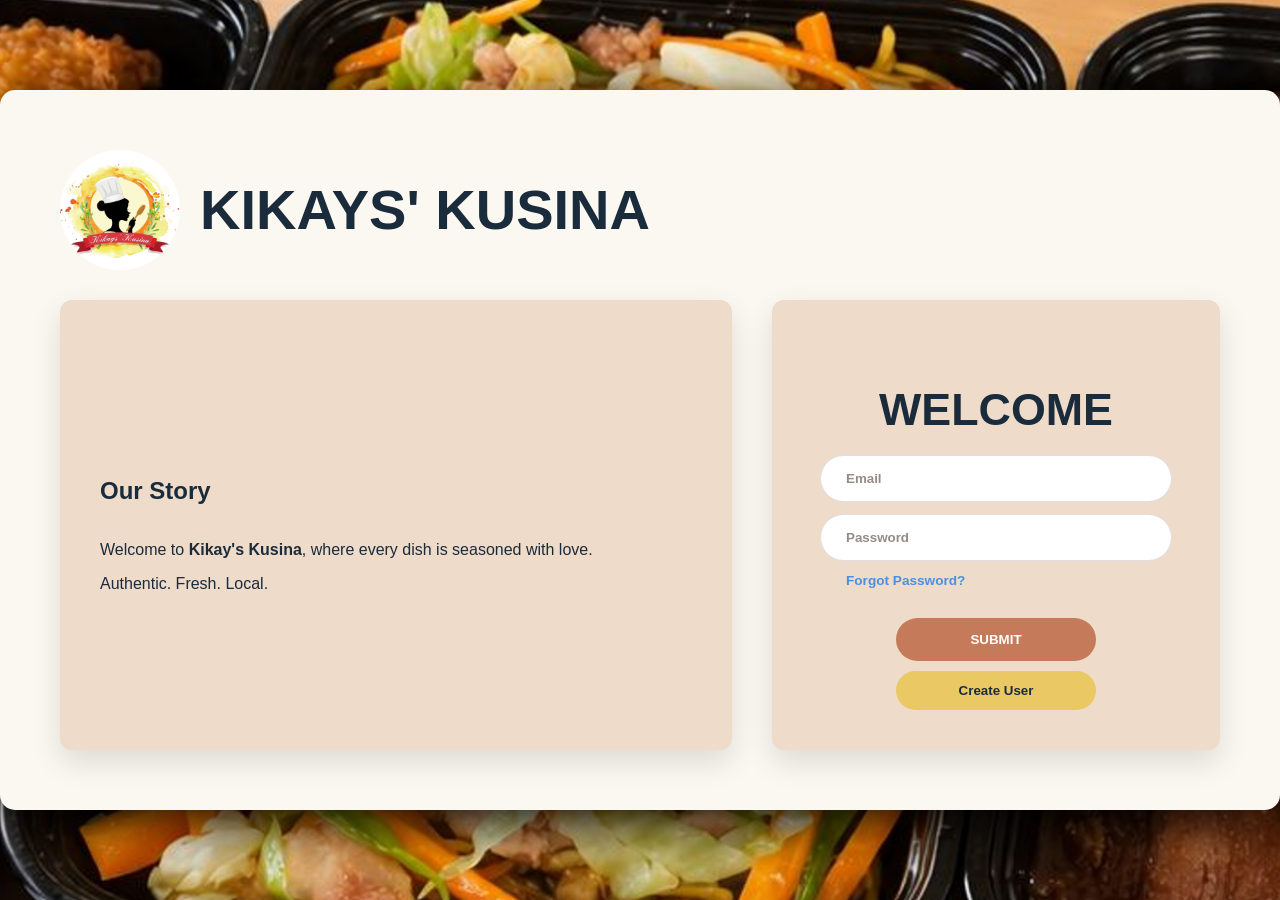
<file: index.html>
<!DOCTYPE html>
<html lang="en">
<head>
    <!-- FIX: Auth guard only checks that userRole exists (not admin-specific).
         Admin visiting home.html will be redirected — only 'user' role stays. -->
    <script>
        (function () {
            var role = sessionStorage.getItem('userRole');
            if (!role) {
                window.location.replace("login.html");
            } else if (role === 'admin') {
                window.location.replace("admin.html");
            }
        }());
    </script>
    <meta charset="UTF-8">
    <meta name="viewport" content="width=device-width, initial-scale=1.0">
    <title>Behind The Dishes | Kikay's Kusina</title>
    <link rel="stylesheet" href="style.css">
    <link rel="stylesheet" href="https://cdnjs.cloudflare.com/ajax/libs/font-awesome/6.0.0/css/all.min.css">
</head>

<body class="home-page">
    <header class="header-container">
        <nav class="nav-bar">
            <ul class="nav-links">
                <li><a href="#">Home</a></li>
                <li><a href="menu.html">Menu</a></li>
                <li><a href="#about-section">About Us</a></li>
            </ul>
        </nav>
        <!-- FIX: calls logoutUser() defined in script.js which properly destroys PHP session -->
        <a href="#" onclick="logoutUser(); return false;" class="logout-btn">
            <i class="fa-solid fa-right-from-bracket"></i> Logout
        </a>
    </header>

    <main class="hero">
        <div class="hero-text">
            <p class="subtitle">Welcome to Our Delicious Corner</p>
            <h1 class="title">BEHIND THE DISHES</h1>
        </div>
    </main>

    <section class="about-us-section" id="about">
        <h2 class="about-title">ABOUT US</h2>
        <div class="about-grid">
            <div class="about-image">
                <img src="Pics/porke.png" alt="Crispy Roasted Pork">
            </div>
            <div class="about-card">
                <p class="card-subtitle">Premium Catering &amp; Short Order Delights</p>
                <h3 class="card-brand">SAVOR <br> &amp; <br> SOUL</h3>
                <p class="card-description">
                    Bringing gourmet flavors to your most meaningful moments.<br><br>
                    From corporate meetings to intimate celebrations, we craft affordable,
                    chef-inspired dishes tailored for every occasion.
                </p>
                <a href="menu.html" class="menu-btn">MENU</a>
            </div>
            <div class="about-image">
                <img src="Pics/porku.png" alt="Sliced Lechon with Dips">
            </div>
        </div>
    </section>

    <!-- Contact Section -->
    <section class="contact-section">
        <div class="contact-header">
            <h1>Contact Us</h1>
            <p>With over 12 years of service, Kikay's Kusina is Lapu-Lapu City's go-to for "Lami Na, Barato Pa"</p>
        </div>
        <div class="container">
            <div class="contact-wrapper">
                <div class="contact-info">
                    <div class="info-grid">
                        <div class="info-card">
                            <i class="fas fa-phone"></i>
                            <h3>Phone</h3>
                            <p>+63 912 345 6789</p>
                        </div>
                        <div class="info-card">
                            <i class="fab fa-whatsapp"></i>
                            <h3>Whatsapp</h3>
                            <p>082-123-234-345</p>
                        </div>
                        <div class="info-card">
                            <i class="fas fa-envelope"></i>
                            <h3>Email</h3>
                            <p>hello@kikayskusina.com</p>
                        </div>
                        <div class="info-card">
                            <i class="fas fa-store"></i>
                            <h3>Our Shop</h3>
                            <p>Babag 1, Lapu-Lapu City, Philippines, 6015</p>
                        </div>
                    </div>
                    <div class="map-container">
                        <iframe
                            src="https://www.google.com/maps/embed?pb=!1m18!1m12!1m3!1d3925.651060700662!2d123.9528084!3d10.2896735!2m3!1f0!2f0!3f0!3m2!1i1024!2i768!4f13.1!3m3!1m2!1s0x33a99b6fa5c429b7%3A0x6ac23cab3fae4d1f!2sKIKAYS&#39;%20KUSINA!5e0!3m2!1sen!2sph!4v1778330783689!5m2!1sen!2sph"
                            width="100%" height="250" style="border:0;" allowfullscreen="" loading="lazy"
                            referrerpolicy="no-referrer-when-downgrade">
                        </iframe>
                    </div>
                </div>
                <div class="contact-form-container">
                    <h2>Get In Touch</h2>
                    <p>We'd love to hear from you! For faster bookings and inquiries, please reach out through our official channels:</p>
                    <div class="contact-form">
                        <div class="form-group">
                            <label for="contact-name">Name</label>
                            <input type="text" id="contact-name" placeholder="Your Name..." autocomplete="name">
                        </div>
                        <div class="form-group">
                            <label for="contact-email">Email</label>
                            <input type="email" id="contact-email" placeholder="example@gmail.com" autocomplete="email">
                        </div>
                        <div class="form-group">
                            <label for="contact-subject">Subject</label>
                            <input type="text" id="contact-subject" placeholder="Title...">
                        </div>
                        <div class="form-group">
                            <label for="contact-message">Message</label>
                            <textarea id="contact-message" rows="5" placeholder="Type Here..."></textarea>
                        </div>
                        <!-- FIX: "Send Now" now shows a confirmation alert (was completely dead before) -->
                        <button type="button" class="btn-send" id="sendContactBtn">Send Now</button>
                    </div>
                </div>
            </div>
        </div>
    </section>

    <section id="about-section" class="info-section">
        <div class="info-container">
            <div class="contact-info">
                <h2>Contact &amp; Info</h2>
                <p>📍 <strong>Location:</strong><br>Babag 1, Lapu-Lapu City, Philippines, 6015</p>
                <p>⏰ <strong>Hours:</strong><br>Mon - Sat: 9:00 AM - 8:00 PM<br>Sunday: Closed</p>
                <p>📞 <strong>Reach Us:</strong><br>Phone: +63 912 345 6789<br>Email: hello@kikayskusina.com</p>
            </div>
            <div class="story-text">
                <p>Welcome to Kikay's Kusina, where every dish is seasoned with love and tradition. Our journey started in a small family kitchen with a simple mission: to share authentic Filipino flavors with the world.</p>
                <p>We believe that food is a bridge to culture. Every ingredient is hand-picked, and every recipe has been passed down through generations, reimagined for the modern palate.</p>
                <p><strong>Authentic. Fresh. Local.</strong></p>
            </div>
        </div>
    </section>

    <script src="script.js"></script>
    <script>
        // FIX: "Send Now" contact button was completely non-functional — now gives feedback
        document.getElementById('sendContactBtn').addEventListener('click', function () {
            var name    = document.getElementById('contact-name').value.trim();
            var email   = document.getElementById('contact-email').value.trim();
            var subject = document.getElementById('contact-subject').value.trim();
            var message = document.getElementById('contact-message').value.trim();

            if (!name || !email || !message) {
                alert("Please fill in your name, email, and message.");
                return;
            }
            // In a real deployment, send this to a mail endpoint.
            // For now, we confirm receipt to the user.
            alert("Thank you, " + name + "! Your message has been received. We'll get back to you soon.");
            document.getElementById('contact-name').value    = '';
            document.getElementById('contact-email').value   = '';
            document.getElementById('contact-subject').value = '';
            document.getElementById('contact-message').value = '';
        });
    </script>
</body>
</html>
</file>
<file: style.css>
/* --- SECTION 1: GLOBAL VARIABLES --- */
:root {
    --main-bg: #FBF8F1;
    --panel-tan: #EFDBC9;
    --input-bg: #FFFFFF;
    --text-dark: #3D2C24;
    --btn-submit: #C57B5A;
    --btn-create: #EAC864;
    --error-bg: #ff4d4d;
    --success-bg: #4caf50;
    --transition: 0.3s ease;
}

/* --- SECTION 2: GLOBAL BASE STYLES --- */
body {
    margin: 0;
    padding: 0;
    font-family: 'Segoe UI', Arial, sans-serif;
}


/* start of Login Page CSS */
/* --- SECTION 3: LOGIN PAGE SCOPE --- */
.login-page {
    display: flex;
    justify-content: center;
    align-items: center;
    min-height: 100vh;
    margin: 0;

    /* BACKGROUND PHOTO LOGIC */
    /* Assumes food-bg.jpg is in your main folder. If in Pics, use url('Pics/food-bg.jpg') */
    background-image: url('Pics/food.png'); 
    background-size: cover;
    background-position: center;
    background-attachment: fixed;
    background-repeat: no-repeat;
}

.login-page .main-container {
    background-color: var(--main-bg);
    width: 95%; 
    max-width: 1200px; 
    min-height: 600px; 
    padding: 60px;
    border-radius: 15px;
    box-shadow: 0 15px 50px rgba(0, 0, 0, 0.9); 
    display: flex;
    flex-direction: column;
    color: var(--text-dark);
}

.login-page .content-wrapper {
    display: grid;
    grid-template-columns: 1.2fr 0.8fr;
    gap: 40px;
    flex-grow: 1;
}

.login-page .header {
    display: flex;
    align-items: center;
    margin-bottom: 30px;
}

/* LOGO CENTERING */
.login-page .logo-container {
    width: 120px;
    height: 120px;
    margin-right: 20px;
    border-radius: 50%;
    overflow: hidden;
    flex-shrink: 0;
    background-color: #fff;
    display: flex;
    justify-content: center;
    align-items: center;
}

.login-page .main-logo {
    width: 100%;
    height: 100%;
    object-fit: contain; 
    display: block;
}

.login-page .header h1 {
    font-size: 3.5rem;
    font-weight: 800;
    color: var(--text-dark);
    margin: 0;
}

.login-page .intro-panel, 
.login-page .login-panel,
.login-page #forgotSection {
    background-color: var(--panel-tan);
    padding: 40px;
    border-radius: 12px;
    display: flex;
    flex-direction: column;
    justify-content: center;
    box-shadow: 0 12px 30px rgba(0, 0, 0, 0.12);
}

.login-page .login-panel, .login-page #forgotSection { 
    align-items: center; 
    text-align: center; 
}

.login-page h3 {
    font-size: 2.8rem;
    text-transform: uppercase;
    color: var(--text-dark);
    margin-bottom: 20px;
}

.login-page .input-group input {
    width: 300px;
    padding: 15px 25px;
    margin-bottom: 12px;
    background-color: var(--input-bg);
    color: var(--text-dark);
    border-radius: 50px;
    border: 1px solid rgba(61, 44, 36, 0.15);
    font-weight: bold;
}

.login-page .input-group input::placeholder {
    color: rgba(61, 44, 36, 0.55);
}

.login-page .form-options {
    display: flex;
    justify-content: space-between;
    align-items: center;
    width: 300px; 
    margin: 0 auto 20px auto;
    font-size: 0.85rem;
}

.login-page .btn-submit {
    background-color: var(--btn-submit);
    color: white;
    padding: 14px;
    border-radius: 50px;
    border: none;
    font-weight: 900;
    cursor: pointer;
    width: 200px;
    margin: 10px auto;
    text-transform: uppercase;
}

.login-page .create-user-link {
    background-color: var(--btn-create);
    color: var(--text-dark);
    padding: 12px;
    border-radius: 50px;
    border: none;
    font-weight: bold;
    cursor: pointer;
    width: 100%;
    max-width: 200px;
}

.login-page .link-text { color: #4A90E2; text-decoration: none; font-weight: 600; }
.login-page .hidden { display: none !important;
 }

.login-page .error-box, .login-page .success-box {
    margin: 0 auto 15px;
    width: auto;
    font-weight: bold;
    font-size: 0.85rem;
    text-align: center;
}

.login-page .error-box {
    padding: 0;
    border-radius: 0;
    display: block;
    color: var(--error-bg);
    background-color: transparent;
}

.login-page .success-box {
    padding: 0;
    border-radius: 0;
    width: auto;
    display: block;
    color: var(--success-bg);
    background-color: transparent;
    text-align: center;
}

/* End of CSS for Login Page */

/* Start of CSS for Home Page */

/* ── HOME NAV: profile (left) + logout (right) ────────── */
.home-page .nav-profile-btn,
.home-page .nav-logout-btn {
    display: flex;
    align-items: center;
    gap: 7px;
    padding: 9px 20px;
    border-radius: 50px;
    text-decoration: none;
    font-size: 0.9rem;
    font-weight: 700;
    transition: background 0.2s, color 0.2s, border-color 0.2s;
    white-space: nowrap;
    cursor: pointer;
}

.home-page .nav-profile-btn {
    background-color: #C57B5A;
    color: #fff;
    border: 2px solid #C57B5A;
}

.home-page .nav-profile-btn:hover {
    background-color: #a85f40;
    border-color: #a85f40;
}

.home-page .nav-logout-btn {
    background-color: transparent;
    color: #3D2C24;
    border: 2px solid rgba(61, 44, 36, 0.4);
}

.home-page .nav-logout-btn:hover {
    background-color: #3D2C24;
    color: #fcf6bd;
    border-color: #3D2C24;
}


/* --- Hero Section & Background --- */
.home-page .hero {
    height: 100vh;
    width: 100%;
    background: linear-gradient(rgba(0, 0, 0, 0.1), rgba(0, 0, 0, 0.1)),
    url("Pics/porku.png"),
    url("Pics/home.png");
    background-size: cover;
    background-position: center;
    display: flex;
    justify-content: center;
    align-items: center;
    text-align: center;
}

/* --- Header & Floating Nav --- */

html, body {
  scroll-behavior: smooth !important;
}

#about {
  /* This prevents your floating nav bar from covering the title */
  scroll-margin-top: 170px; 
}


.home-page .header-container {
    position: absolute;
    top: 30px;
    left: 50%;
    transform: translateX(-50%);
    width: 90%;
    max-width: 1100px;
    display: flex;
    justify-content: center;
    align-items: center;
    z-index: 10;
}

.home-page .nav-bar {
    background-color: #fcf6bd;
    padding: 16px 36px;
    border-radius: 50px;
    display: flex;
    justify-content: space-between;
    align-items: center;
    gap: 16px;
    border: 2px solid rgba(47, 44, 44, 0.7);
    box-shadow: 0 15px 35px rgba(0, 0, 0, 0.08), 0 5px 15px rgba(0, 0, 0, 0.05);
    transition: transform 0.3s ease, box-shadow 0.3s ease;
}

.home-page .nav-links {
    list-style: none;
    display: flex;
    align-items: center;
    gap: 40px;
    margin: 0;
    padding: 0;
}

.home-page .nav-links a {
    text-decoration: none;
    color: #000;
    font-weight: 700; /* Bold links */
    font-size: 1.3rem;
    position: relative;
    transition: color 0.3s ease;
}

.home-page .nav-links a::after {
    content: '';
    position: absolute;
    bottom: -4px;
    left: 0;
    width: 0;
    height: 2px;
    background-color: #3D2C24;
    transition: width 0.3s ease;
}

.home-page .nav-links a:hover {
    color: #C57B5A;
}

.home-page .nav-links a:hover::after {
    width: 100%;
}


/* --- Main Typography --- */
.home-page .hero-text {
    color: #e2e1e1;
}

.home-page .subtitle {
    font-size: 2rem;
    font-weight: 400;
    margin-bottom: 5px;
    font-family: "Outfit", sans-serif !important;
}

.home-page .title {
    font-size: clamp(3rem, 8vw, 6rem); /* Responsive font sizing */
    font-weight: 800;
    margin-top: 1px;
    letter-spacing: -1px;
    line-height: 1;
    text-shadow: 4px 4px 4px rgba(0, 0, 0, 0.5);
}
.home-page .info-section {
    padding: 100px 10%;
    background-color: var(--main-bg);
    color: var(--text-dark);
}

.home-page .info-container {
    display: grid;
    grid-template-columns: 1fr 1.5fr;
    gap: 60px;
    max-width: 1200px;
    margin: 0 auto;
}

.home-page .contact-info h2 {
    font-size: 2.2rem;
    margin-bottom: 25px;
}

.home-page .story-text p {
    font-size: 1.2rem;
    line-height: 1.8;
    margin-bottom: 25px;
}

/* test */
.home-page .process-section {
    padding: 80px 10%;
    background-color: #ffffff;
    color: #1a2b48; /* Deep blue/grey text */
}

.home-page .content-wrapper {
    max-width: 1200px;
    margin: 0 auto;
}

.home-page .process-header {
    text-align: center;
    margin-bottom: 40px;
}

.home-page .process-header h2 {
    font-size: 2rem;
    margin-bottom: 10px;
}

/* --- Tabs --- */
.home-page .tab-container {
    display: flex;
    justify-content: center;
    gap: 15px;
    margin-bottom: 60px;
}

.home-page .tab-btn {
    padding: 10px 25px;
    border-radius: 30px;
    border: none;
    background: #f0f2f5;
    color: #555;
    cursor: pointer;
    font-weight: 600;
}

.home-page .tab-btn.active {
    background: #e2e2e2;
    border: 1px solid #000;
    color: #000;
}

/* --- Grid Layout --- */
.home-page .process-grid {
    display: flex;
    align-items: flex-start;
    gap: 50px;
}

.home-page .process-info {
    flex: 1;
}

.home-page .process-info h3 {
    font-size: 2.5rem;
    margin-bottom: 10px;
}

.home-page .process-info h4 {
    font-size: 1.4rem;
    margin-bottom: 25px;
}

.home-page .process-list {
    list-style: none;
}

.home-page .process-list li {
    margin-bottom: 20px;
    position: relative;
    padding-left: 30px;
    line-height: 1.6;
}

/* Checkmark bullets */
.home-page .process-list li::before {
    content: '✓';
    position: absolute;
    left: 0;
    font-weight: bold;
}

/* --- Image & Blue Accent --- */
.home-page .image-container {
    flex: 1;
    position: relative;
}

.home-page .image-container img {
    width: 100%;
    border-radius: 12px;
    display: block;
    position: relative;
    z-index: 2;
}

.home-page .blue-accent {
    position: absolute;
    bottom: -15px;
    left: -15px;
    width: 60%;
    height: 70%;
    background-color: #1e60d5; /* The blue box in your image */
    border-radius: 8px;
    z-index: 1;
}

/* test */
/* test */
.home-page .process-section {
    padding: 80px 10%;
    background-color: #ffffff;
    color: #1a2b48; /* Deep blue/grey text */
}

.home-page .content-wrapper {
    max-width: 1200px;
    margin: 0 auto;
}

.home-page .process-header {
    text-align: center;
    margin-bottom: 40px;
}

.home-page .process-header h2 {
    font-size: 2rem;
    margin-bottom: 10px;
}

/* --- Tabs --- */
.home-page .tab-container {
    display: flex;
    justify-content: center;
    gap: 15px;
    margin-bottom: 60px;
}

.home-page .tab-btn {
    padding: 10px 25px;
    border-radius: 30px;
    border: none;
    background: #f0f2f5;
    color: #555;
    cursor: pointer;
    font-weight: 600;
}

.home-page .tab-btn.active {
    background: #e2e2e2;
    border: 1px solid #000;
    color: #000;
}

/* --- Grid Layout --- */
.home-page .process-grid {
    display: flex;
    align-items: flex-start;
    gap: 50px;
}

.home-page .process-info {
    flex: 1;
}

.home-page .process-info h3 {
    font-size: 2.5rem;
    margin-bottom: 10px;
}

.home-page .process-info h4 {
    font-size: 1.4rem;
    margin-bottom: 25px;
}

.home-page .process-list {
    list-style: none;
}

.home-page .process-list li {
    margin-bottom: 20px;
    position: relative;
    padding-left: 30px;
    line-height: 1.6;
}

/* Checkmark bullets */
.home-page .process-list li::before {
    content: '✓';
    position: absolute;
    left: 0;
    font-weight: bold;
}

/* --- Image & Blue Accent --- */
.home-page .image-container {
    flex: 1;
    position: relative;
}

.home-page .image-container img {
    width: 100%;
    border-radius: 12px;
    display: block;
    position: relative;
    z-index: 2;
}

.home-page .blue-accent {
    position: absolute;
    bottom: -15px;
    left: -15px;
    width: 60%;
    height: 70%;
    background-color: #1e60d5; /* The blue box in your image */
    border-radius: 8px;
    z-index: 1;
}

/* test */

/* Container Styling */
.home-page .about-us-section {
    background-color: #fdfdc8; /* Pale yellow background */
    padding: 60px 20px;
    text-align: center;
    font-family: 'Arial', sans-serif;
    width: 100%;       /* Background spans full width */
    margin: 0;         /* No gaps on the outside */
    padding: 60px 0;
}

.home-page .about-title {
    font-size: 2.5rem;
    font-weight: 900;
    margin-bottom: 40px;
    letter-spacing: 1px;
}

/* Grid Layout */
.home-page .about-grid {
    display: grid;
    grid-template-columns: 1fr 1fr 1fr; /* Three equal columns */
    gap: 20px;
    max-width: 1200px;
    margin: 0 auto;
    align-items: stretch; /* Ensures card and images are same height */
}

/* Image Styling */
.home-page .about-image img {
    width: 100%;
    height: 100%;
    object-fit: cover; /* Prevents image distortion */
    display: block;
}

/* Center Card Styling */
.home-page .about-card {
    background-color: #ebeba3; /* Slightly darker yellow for the card */
    padding: 40px 20px;
    display: flex;
    flex-direction: column;
    justify-content: center;
    align-items: center;
    border: 1px solid rgba(0,0,0,0.05);
}

.home-page .card-subtitle {
    font-size: 0.75rem;
    color: #a36d6d; /* Muted reddish-brown */
    text-transform: uppercase;
    letter-spacing: 1px;
    margin-bottom: 20px;
}

.home-page .card-brand {
    font-size: 2.2rem;
    font-weight: 900;
    line-height: 1.1;
    color: #6d4c41; /* Brownish tone */
    margin-bottom: 25px;
}

.home-page .card-description {
    font-size: 0.9rem;
    line-height: 1.4;
    color: #1a1a1a;
    max-width: 250px;
    margin-bottom: 30px;
}

/* Menu Pill Button */
.home-page .menu-btn {
    background-color: #fdfdc8; /* Matches section background */
    color: #000;
    text-decoration: none;
    padding: 12px 45px;
    border-radius: 50px;
    font-weight: 900;
    font-size: 1.1rem;
    box-shadow: 0 4px 10px rgba(0,0,0,0.1);
    transition: transform 0.2s ease;
}

.home-page .menu-btn:hover {
    transform: scale(1.05);
}


/* contact-page */

:root {
    --primary-brown: #c68c5d;
    --bg-light: #ebeba3;
    --card-bg: #fdf3ed;
    --text-dark: #1a2b3c;
    --text-muted: #666;
}

.contact-section {
    font-family: 'Arial', sans-serif;
    background-color: #fff;
    padding-bottom: 80px;
}

.container {
    max-width: 1100px;
    margin: 0 auto;
    padding: 0 20px;
}

/* Header with Background Bread Image */
.contact-header {
    text-align: center;
    padding: 100px 20px;
    background-size: cover;
    background-color: var(--bg-light);
    margin-bottom: 60px;
}

.contact-header h1 {
    font-size: 3rem;
    color: var(--text-dark);
    margin-bottom: 10px;
}

.contact-header p {
    max-width: 600px;
    margin: 0 auto;
    color: var(--text-muted);
}

/* Layout Wrapper */
.contact-wrapper {
    display: flex;
    gap: 50px;
    flex-wrap: wrap;
}

.contact-info, .contact-form-container {
    flex: 1;
    min-width: 350px;
}

/* Info Cards Grid */
.info-grid {
    display: grid;
    grid-template-columns: 1fr 1fr;
    gap: 20px;
    margin-bottom: 30px;
}

.info-card {
    background-color: var(--card-bg);
    padding: 30px 20px;
    text-align: center;
    border-radius: 8px;
}

.info-card i {
    font-size: 1.5rem;
    color: #4a332d;
    margin-bottom: 15px;
}

.info-card h3 {
    font-size: 1.1rem;
    margin-bottom: 8px;
    color: var(--text-dark);
}

.info-card p {
    font-size: 0.9rem;
    color: var(--text-muted);
}

.map-container {
    border-radius: 8px;
    overflow: hidden;
    box-shadow: 0 4px 10px rgba(0,0,0,0.05);
}

/* Form Styles */
.contact-form-container h2 {
    font-size: 2.2rem;
    color: var(--text-dark);
    margin-bottom: 15px;
}

.contact-form-container p {
    color: var(--text-muted);
    margin-bottom: 30px;
}

.form-group {
    margin-bottom: 20px;
}

.form-group label {
    display: block;
    font-weight: bold;
    margin-bottom: 8px;
    color: var(--text-dark);
}

.form-group input, 
.form-group textarea {
    width: 100%;
    padding: 12px;
    border: 1px solid #eee;
    background-color: #fcfcfc;
    border-radius: 5px;
    font-size: 1rem;
}

.btn-send {
    width: 100%;
    padding: 15px;
    background-color: var(--primary-brown);
    color: white;
    border: none;
    border-radius: 25px;
    font-size: 1rem;
    font-weight: bold;
    cursor: pointer;
    transition: background 0.3s;
}

.btn-send:hover {
    background-color: #a6734d;
}

/* contact-page */


@media (max-width: 768px) {
    .login-page .content-wrapper { grid-template-columns: 1fr; }
    .login-page .main-container { padding: 30px; }
}
</file>
<file: admin-style.css>
/* =====================================================
   ADMIN DASHBOARD — Kikay's Kusina
   ===================================================== */
*, *::before, *::after { box-sizing: border-box; margin: 0; padding: 0; }

:root {
    --sidebar-bg:   #0f172a;
    --sidebar-w:    260px;
    --accent:       #f59e0b;
    --accent-dark:  #d97706;
    --page-bg:      #f1f5f9;
    --white:        #ffffff;
    --text-dark:    #0f172a;
    --text-mid:     #475569;
    --text-light:   #94a3b8;
    --border:       #e2e8f0;
    --green:        #10b981;
    --green-dark:   #059669;
    --red:          #ef4444;
    --red-dark:     #dc2626;
    --yellow-bg:    #fef3c7;
    --yellow-text:  #92400e;
    --green-bg:     #d1fae5;
    --green-text:   #065f46;
    --red-bg:       #fee2e2;
    --red-text:     #991b1b;
    --blue-bg:      #dbeafe;
    --blue-text:    #1e40af;
    --shadow-sm:    0 1px 3px rgba(0,0,0,.08);
    --shadow-md:    0 4px 16px rgba(0,0,0,.10);
    --radius:       14px;
    --radius-sm:    8px;
}

body.admin-page {
    font-family: 'Segoe UI', Arial, sans-serif;
    background: var(--page-bg);
    color: var(--text-dark);
    display: flex;
    min-height: 100vh;
}

/* ── SIDEBAR ──────────────────────────────────────────── */
.sidebar {
    width: var(--sidebar-w);
    background: var(--sidebar-bg);
    color: #e2e8f0;
    padding: 28px 20px;
    display: flex;
    flex-direction: column;
    position: sticky;
    top: 0;
    height: 100vh;
    flex-shrink: 0;
}

.logo { margin-bottom: 36px; }
.logo-icon { font-size: 32px; margin-bottom: 8px; }
.logo h2 { font-size: 20px; font-weight: 800; color: #fff; line-height: 1.2; }
.logo-sub { font-size: 12px; color: var(--text-light); margin-top: 4px; letter-spacing: .5px; text-transform: uppercase; }

.sidebar-nav { flex: 1; display: flex; flex-direction: column; gap: 6px; }

.sidebar-nav a {
    display: flex;
    align-items: center;
    gap: 10px;
    text-decoration: none;
    color: #94a3b8;
    padding: 12px 14px;
    border-radius: var(--radius-sm);
    font-size: 14px;
    font-weight: 600;
    transition: .2s;
}
.sidebar-nav a:hover { background: rgba(255,255,255,.07); color: #fff; }
.sidebar-nav a.active { background: var(--accent); color: #000; }

.nav-icon { font-size: 18px; }

.sidebar-footer { margin-top: auto; padding-top: 20px; border-top: 1px solid rgba(255,255,255,.08); }

.sidebar-logout-btn {
    width: 100%;
    padding: 11px 14px;
    background: rgba(239,68,68,.15);
    color: #ea6767;
    border: 1px solid rgba(239,68,68,.3);
    border-radius: var(--radius-sm);
    font-size: 14px;
    font-weight: 600;
    cursor: pointer;
    transition: .2s;
}
.sidebar-logout-btn:hover { background: rgba(239,68,68,.3); color: #fff; }

/* ── MAIN CONTENT ────────────────────────────────────── */
.main-content { flex: 1; padding: 30px 32px; overflow-x: hidden; }

/* ── HEADER ──────────────────────────────────────────── */
.dashboard-header {
    display: flex;
    justify-content: space-between;
    align-items: flex-start;
    margin-bottom: 28px;
    gap: 20px;
    flex-wrap: wrap;
}

.dashboard-header h1 {
    font-size: 28px;
    font-weight: 800;
    color: var(--text-dark);
    line-height: 1.2;
}

.header-sub { font-size: 14px; color: var(--text-mid); margin-top: 4px; }

.user-profile { display: flex; align-items: center; gap: 12px; }

.admin-avatar {
    width: 42px; height: 42px;
    background: var(--accent);
    color: #000;
    border-radius: 50%;
    display: flex; align-items: center; justify-content: center;
    font-size: 18px; font-weight: 800;
}

.admin-name       { font-size: 14px; font-weight: 700; color: var(--text-dark); }
.admin-role-label { font-size: 12px; color: var(--text-light); }

.logout-btn {
    background: var(--red);
    color: #fff;
    border: none;
    padding: 9px 18px;
    border-radius: var(--radius-sm);
    cursor: pointer;
    font-size: 13px;
    font-weight: 700;
    transition: .2s;
}
.logout-btn:hover { background: var(--red-dark); }

/* ── STATS GRID ──────────────────────────────────────── */
.stats-grid {
    display: grid;
    grid-template-columns: repeat(auto-fit, minmax(180px, 1fr));
    gap: 18px;
    margin-bottom: 28px;
}

.stat-card {
    background: var(--white);
    padding: 22px 20px;
    border-radius: var(--radius);
    box-shadow: var(--shadow-sm);
    display: flex;
    align-items: center;
    gap: 16px;
    border-left: 4px solid transparent;
    transition: transform .2s, box-shadow .2s;
}
.stat-card:hover { transform: translateY(-2px); box-shadow: var(--shadow-md); }

.stat-icon { font-size: 30px; flex-shrink: 0; }
.stat-info h3 { font-size: 11px; text-transform: uppercase; letter-spacing: .6px; color: var(--text-mid); margin-bottom: 6px; }
.stat-info p  { font-size: 26px; font-weight: 800; color: var(--text-dark); line-height: 1; }

.stat-card.total         { border-color: #6366f1; }
.stat-card.pending-card  { border-color: var(--accent); }
.stat-card.completed-card{ border-color: var(--green); }
.stat-card.cancelled-card{ border-color: var(--red); }
.stat-card.revenue-card  { border-color: #14b8a6; }

/* ── ORDER TABLE CONTAINER ───────────────────────────── */
.order-table-container {
    background: var(--white);
    border-radius: var(--radius);
    padding: 24px;
    box-shadow: var(--shadow-sm);
}

.table-header {
    display: flex;
    justify-content: space-between;
    align-items: center;
    margin-bottom: 20px;
    gap: 14px;
    flex-wrap: wrap;
}

.table-header h2 { font-size: 20px; font-weight: 800; }

.table-actions { display: flex; gap: 10px; align-items: center; flex-wrap: wrap; }

.search-wrap {
    display: flex;
    align-items: center;
    gap: 8px;
    background: var(--page-bg);
    border: 1px solid var(--border);
    border-radius: var(--radius-sm);
    padding: 8px 12px;
}

.search-icon-lbl { font-size: 15px; }

.search-wrap input {
    border: none;
    background: transparent;
    outline: none;
    font-size: 13px;
    color: var(--text-dark);
    width: 220px;
}

.table-actions select {
    padding: 9px 12px;
    border: 1px solid var(--border);
    border-radius: var(--radius-sm);
    outline: none;
    font-size: 13px;
    background: var(--page-bg);
    cursor: pointer;
}

.refresh-btn {
    padding: 9px 14px;
    background: var(--page-bg);
    border: 1px solid var(--border);
    border-radius: var(--radius-sm);
    font-size: 13px;
    font-weight: 600;
    cursor: pointer;
    transition: .2s;
}
.refresh-btn:hover { background: var(--border); }

/* ── TABLE ───────────────────────────────────────────── */
.table-wrapper { width: 100%; overflow-x: auto; }

.orders-table {
    width: 100%;
    border-collapse: collapse;
    min-width: 960px;
}

.orders-table thead tr {
    background: var(--page-bg);
    border-bottom: 2px solid var(--border);
}

.orders-table th {
    text-align: left;
    padding: 12px 14px;
    font-size: 11px;
    font-weight: 700;
    color: var(--text-mid);
    text-transform: uppercase;
    letter-spacing: .5px;
    white-space: nowrap;
}

.orders-table td {
    padding: 14px;
    border-bottom: 1px solid var(--border);
    font-size: 13px;
    vertical-align: top;
}

.orders-table tbody tr:last-child td { border-bottom: none; }

.orders-table tbody tr:hover { background: #f8fafc; }

/* Row accent by status */
.order-row.pending   td:first-child { border-left: 3px solid var(--accent); }
.order-row.completed td:first-child { border-left: 3px solid var(--green); }
.order-row.cancelled td:first-child { border-left: 3px solid var(--red); opacity: .75; }

/* ── CELL TYPES ──────────────────────────────────────── */
.td-id { font-weight: 800; color: var(--text-mid); font-size: 13px; white-space: nowrap; }

.td-customer { min-width: 180px; }
.customer-name { font-weight: 700; font-size: 14px; color: var(--text-dark); margin-bottom: 2px; }
.td-sub { font-size: 12px; color: var(--text-mid); margin-top: 2px; }
.td-address { font-size: 12px; color: var(--text-mid); margin-top: 5px; line-height: 1.4; }
.td-muted { color: var(--text-light); font-style: italic; }

.td-items { min-width: 180px; }
.items-chips { display: flex; flex-wrap: wrap; gap: 4px; }
.item-chip {
    display: inline-block;
    background: var(--blue-bg);
    color: var(--blue-text);
    padding: 3px 8px;
    border-radius: 20px;
    font-size: 11px;
    font-weight: 600;
    white-space: nowrap;
}

.td-total { white-space: nowrap; }
.total-amount { font-size: 15px; font-weight: 800; color: var(--text-dark); }

.pay-badge, .type-badge {
    display: inline-block;
    padding: 3px 8px;
    border-radius: 20px;
    font-size: 11px;
    font-weight: 700;
    margin-top: 4px;
}
.pay-badge.gcash { background: #e0f2fe; color: #0369a1; }
.pay-badge.cod   { background: #f0fdf4; color: #166534; }
.type-badge.delivery { background: #ede9fe; color: #5b21b6; }
.type-badge.pickup   { background: #fef9c3; color: #713f12; }

/* ── STATUS BADGES ───────────────────────────────────── */
.status-badge {
    display: inline-block;
    padding: 5px 12px;
    border-radius: 999px;
    font-size: 12px;
    font-weight: 700;
    text-transform: capitalize;
    white-space: nowrap;
}
.status-badge.pending   { background: var(--yellow-bg); color: var(--yellow-text); }
.status-badge.completed { background: var(--green-bg);  color: var(--green-text); }
.status-badge.cancelled { background: var(--red-bg);    color: var(--red-text); }

/* ── SCHEDULE CELL ───────────────────────────────────── */
.td-schedule { min-width: 160px; }
.schedule-time { font-weight: 600; font-size: 13px; color: var(--text-dark); }
.ordered-label { margin-top: 4px; }

/* ── ACTION BUTTONS ──────────────────────────────────── */
.td-actions { white-space: nowrap; }

.action-btn {
    border: none;
    padding: 7px 13px;
    border-radius: var(--radius-sm);
    cursor: pointer;
    font-size: 12px;
    font-weight: 700;
    transition: .18s;
    margin-right: 4px;
    margin-bottom: 4px;
}
.action-btn.done   { background: var(--green); color: #fff; }
.action-btn.done:hover   { background: var(--green-dark); }
.action-btn.cancel { background: var(--red-bg); color: var(--red-text); }
.action-btn.cancel:hover { background: #fecaca; }

.final-status { font-size: 12px; color: var(--text-light); font-style: italic; }

/* ── LOADING / EMPTY STATES ──────────────────────────── */
.loading-row, .empty-row {
    text-align: center;
    padding: 48px 20px !important;
    color: var(--text-mid);
    font-size: 14px;
}

.spinner {
    display: inline-block;
    width: 22px; height: 22px;
    border: 3px solid var(--border);
    border-top-color: var(--accent);
    border-radius: 50%;
    animation: spin .7s linear infinite;
    vertical-align: middle;
    margin-right: 8px;
}

@keyframes spin { to { transform: rotate(360deg); } }

/* ── RESPONSIVE ──────────────────────────────────────── */
@media (max-width: 900px) {
    .sidebar {
        width: 100%;
        height: auto;
        position: relative;
        flex-direction: row;
        align-items: center;
        padding: 16px 20px;
        gap: 20px;
    }
    .sidebar .logo { margin-bottom: 0; }
    .sidebar-nav { flex-direction: row; }
    .sidebar-footer { margin-top: 0; padding: 0; border: none; }
    .main-content { padding: 20px 16px; }
}
/* ── INLINE UPDATE STATES ────────────────────────────── */
.saving-label {
    font-size: 12px;
    color: var(--text-light);
    font-style: italic;
    animation: pulse 1s ease-in-out infinite;
}

.error-label { color: var(--red); font-style: normal; }

@keyframes pulse {
    0%, 100% { opacity: 1; }
    50%       { opacity: 0.4; }
}

/* ── FINAL STATUS LABELS (after action taken) ────────── */
.final-status-label {
    display: inline-block;
    font-size: 12px;
    font-weight: 700;
    padding: 5px 10px;
    border-radius: 999px;
}
.final-status-label.completed { background: var(--green-bg);  color: var(--green-text); }
.final-status-label.cancelled { background: var(--red-bg);    color: var(--red-text); }
.final-status-label.received  { background: #d1fae5;          color: #065f46; }

/* ── RECEIVED STATUS BADGE (user acknowledged) ───────── */
.status-badge.received { background: #ede9fe; color: #5b21b6; }
</file>
<file: menu-style.css>
/* ===== RESET & BASE ===== */
*, *::before, *::after { box-sizing: border-box; margin: 0; padding: 0; }

:root {
  --cream: #f5f0d8;
  --cream-dark: #e8e0bc;
  --olive: #5a5a1a;
  --olive-dark: #3d3d0f;
  --olive-light: #8a8a3a;
  --brown: #6b4226;
  --gold: #c8a94a;
  --gold-light: #e8c96a;
  --white: #ffffff;
  --gray-100: #f9f9f6;
  --gray-200: #efefea;
  --gray-400: #9a9a8a;
  --gray-600: #5a5a4a;
  --red: #c0392b;
  --green: #2ecc71;
  --green-dark: #27ae60;
  --shadow-sm: 0 2px 8px rgba(0,0,0,0.08);
  --shadow-md: 0 4px 20px rgba(0,0,0,0.12);
  --shadow-lg: 0 8px 40px rgba(0,0,0,0.18);
  --radius-sm: 10px;
  --radius-md: 16px;
  --radius-lg: 24px;
  --transition: 0.25s ease;
}

html, body {
  height: 100%;
  font-family: 'Segoe UI', system-ui, -apple-system, sans-serif;
  background: var(--cream);
  color: var(--olive-dark);
  line-height: 1.5;
}

/* ===== NAVBAR ===== */
.navbar {
  position: sticky;
  top: 0;
  z-index: 100;
  display: flex;
  justify-content: center;
  padding: 14px 24px;
  background: var(--cream);
  border-bottom: 1px solid var(--cream-dark);
}

.nav-links {
  display: flex;
  gap: 6px;
  background: var(--cream-dark);
  padding: 6px;
  border-radius: 50px;
  box-shadow: var(--shadow-sm);
}

.nav-link {
  text-decoration: none;
  padding: 8px 22px;
  border-radius: 50px;
  font-size: 15px;
  font-weight: 500;
  color: var(--olive-dark);
  transition: background var(--transition), color var(--transition);
}

.nav-link:hover { background: rgba(255,255,255,0.5); }

/* ===== LAYOUT ===== */
.layout {
  display: grid;
  grid-template-columns: 230px 1fr 280px;
  gap: 0;
  min-height: calc(100vh - 57px);
  max-width: 1400px;
  margin: 0 auto;
  padding: 20px 16px;
  gap: 16px;
}

/* ===== SIDEBAR ===== */
.sidebar {
  background: var(--cream);
  border-radius: var(--radius-lg);
  padding: 20px 16px;
  display: flex;
  flex-direction: column;
  gap: 24px;
}

.brand-title {
  font-size: 42px;
  font-weight: 900;
  line-height: 1.1;
  color: var(--olive-dark);
  letter-spacing: -1px;
}

.category-nav {
  display: flex;
  flex-direction: column;
  gap: 4px;
}

.cat-btn {
  display: flex;
  align-items: center;
  gap: 12px;
  padding: 12px 16px;
  border: none;
  background: transparent;
  border-radius: var(--radius-sm);
  cursor: pointer;
  font-size: 16px;
  font-weight: 500;
  color: var(--olive-dark);
  text-align: left;
  transition: background var(--transition), color var(--transition);
}

.cat-btn:hover { background: var(--cream-dark); }
.cat-btn.active {
  background: var(--olive-dark);
  color: var(--cream);
}

.cat-icon { font-size: 18px; }

/* ===== MAIN CONTENT ===== */
.main-content {
  display: flex;
  flex-direction: column;
  gap: 16px;
  overflow: hidden;
}

.main-header {
  display: flex;
  align-items: center;
  justify-content: space-between;
  gap: 16px;
  flex-wrap: wrap;
}

.greeting {
  font-size: 28px;
  font-weight: 800;
  color: var(--olive-dark);
}

.search-box {
  display: flex;
  align-items: center;
  gap: 10px;
  background: var(--white);
  border: 1.5px solid var(--cream-dark);
  border-radius: 50px;
  padding: 10px 18px;
  flex: 1;
  max-width: 360px;
  box-shadow: var(--shadow-sm);
  transition: border-color var(--transition), box-shadow var(--transition);
}

.search-box:focus-within {
  border-color: var(--olive-light);
  box-shadow: 0 0 0 3px rgba(90,90,26,0.12);
}

.search-icon {
  width: 18px;
  height: 18px;
  color: var(--gray-400);
  flex-shrink: 0;
}

#search-input {
  border: none;
  outline: none;
  font-size: 14px;
  color: var(--olive-dark);
  background: transparent;
  width: 100%;
}

#search-input::placeholder { color: var(--gray-400); }

/* ===== HERO BANNER ===== */
.hero-banner {
  position: relative;
  border-radius: var(--radius-lg);
  overflow: hidden;
  height: 200px;
  box-shadow: var(--shadow-md);
}

.hero-banner img {
  width: 100%;
  height: 100%;
  object-fit: cover;
  transition: transform 0.6s ease;
}

.hero-banner:hover img { transform: scale(1.02); }

.hero-overlay {
  position: absolute;
  inset: 0;
  background: linear-gradient(to top, rgba(0,0,0,0.55) 0%, transparent 60%);
  display: flex;
  align-items: flex-end;
  padding: 20px 24px;
}

.hero-text {
  color: #fff;
  font-size: 18px;
  font-weight: 700;
  text-shadow: 0 2px 4px rgba(0,0,0,0.4);
}

/* ===== MENU SECTION ===== */
.menu-section { 
  display: flex; 
  flex-direction: column; 
  gap: 14px; 
  padding: 10px;
}

.menu-section-header {
  display: flex;
  align-items: center;
  justify-content: space-between;
}

.section-title {
  font-size: 22px;
  font-weight: 800;
  color: var(--olive-dark);
}

.menu-card {
  background: var(--white);
  border-radius: var(--radius-md);
  overflow: hidden;
  box-shadow: var(--shadow-sm);
  cursor: pointer;
  transition: transform var(--transition), box-shadow var(--transition);
  margin: 20px;
}

.menu-card:hover {
  transform: translateY(-3px);
  box-shadow: var(--shadow-md);
}

.menu-card-img {
  width: 100%;
  height: 140px;
  object-fit: cover;
  display: block;
  transition: transform 0.4s ease;
}

.menu-card:hover .menu-card-img { transform: scale(1.04); }

.menu-card-img-wrap { overflow: hidden; }

.menu-card-body {
  padding: 10px 12px 14px;
}

.menu-card-name {
  font-size: 15px;
  font-weight: 700;
  color: var(--olive-dark);
  margin-bottom: 4px;
}

.menu-card-desc {
  font-size: 12px;
  color: var(--gray-600);
  line-height: 1.4;
  display: -webkit-box;
  -webkit-line-clamp: 2;
  line-clamp: 2;
  -webkit-box-orient: vertical;
  overflow: hidden;
  margin-bottom: 6px;
}

.menu-card-price {
  font-size: 14px;
  font-weight: 700;
  color: var(--olive-dark);
}

.no-results {
  text-align: center;
  color: var(--gray-400);
  font-size: 15px;
  padding: 40px 0;
}

.hidden { display: none !important; }

/* ===== CART PANEL ===== */
.cart-panel {
  background: var(--cream);
  border-radius: var(--radius-lg);
  padding: 20px 16px;
  display: flex;
  flex-direction: column;
  gap: 12px;
  max-height: calc(100vh - 100px);
  overflow-y: auto;
  scrollbar-width: thin;
  scrollbar-color: var(--cream-dark) transparent;
}

.cart-panel::-webkit-scrollbar { width: 4px; }
.cart-panel::-webkit-scrollbar-track { background: transparent; }
.cart-panel::-webkit-scrollbar-thumb { background: var(--cream-dark); border-radius: 4px; }

.cart-title {
  font-size: 22px;
  font-weight: 800;
  color: var(--olive-dark);
  text-align: center;
}

/* ===== ADDRESS ===== */
.address-section { display: flex; flex-direction: column; gap: 8px; }

.address-display {
  background: var(--white);
  border-radius: var(--radius-sm);
  padding: 12px 14px;
  border: 1.5px solid var(--cream-dark);
}

.address-label {
  font-size: 11px;
  font-weight: 700;
  text-transform: uppercase;
  letter-spacing: 0.5px;
  color: var(--gray-400);
  margin-bottom: 4px;
}

.address-text {
  font-size: 14px;
  font-weight: 600;
  color: var(--olive-dark);
  line-height: 1.4;
  margin-bottom: 8px;
}

.address-actions {
  display: flex;
  gap: 8px;
}

.addr-action-btn {
  flex: 1;
  padding: 6px 10px;
  border: none;
  border-radius: 8px;
  font-size: 12px;
  font-weight: 600;
  cursor: pointer;
  transition: opacity var(--transition);
}

.addr-action-btn:hover { opacity: 0.8; }

.edit-btn { background: var(--gold-light); color: var(--olive-dark); }
.remove-btn { background: #fde8e8; color: var(--red); }

.add-address-btn {
  width: 100%;
  padding: 10px;
  border: 2px dashed var(--cream-dark);
  border-radius: var(--radius-sm);
  background: transparent;
  font-size: 13px;
  font-weight: 600;
  color: var(--olive-light);
  cursor: pointer;
  transition: border-color var(--transition), background var(--transition);
}

.add-address-btn:hover {
  border-color: var(--olive-light);
  background: var(--cream-dark);
}

/* ===== CART ITEMS ===== */
.cart-items {
  display: flex;
  flex-direction: column;
  gap: 8px;
  flex: 1;
  min-height: 60px;
}

.empty-cart-msg {
  font-size: 13px;
  color: var(--gray-400);
  text-align: center;
  padding: 20px 0;
}

.cart-item {
  display: flex;
  align-items: center;
  gap: 10px;
  background: var(--white);
  border-radius: var(--radius-sm);
  padding: 8px 10px;
  box-shadow: var(--shadow-sm);
  animation: slideIn 0.3s ease;
}

@keyframes slideIn {
  from { opacity: 0; transform: translateX(10px); }
  to { opacity: 1; transform: translateX(0); }
}

.cart-item-info { flex: 1; min-width: 0; }

.cart-item-name {
  font-size: 13px;
  font-weight: 700;
  color: var(--olive-dark);
  white-space: nowrap;
  overflow: hidden;
  text-overflow: ellipsis;
}

.cart-item-price {
  font-size: 12px;
  color: var(--gray-600);
  margin-top: 2px;
}

.cart-item-qty {
  display: flex;
  align-items: center;
  gap: 6px;
}

.qty-btn {
  width: 24px;
  height: 24px;
  border: none;
  border-radius: 50%;
  background: var(--cream-dark);
  color: var(--olive-dark);
  font-size: 14px;
  font-weight: 700;
  cursor: pointer;
  display: flex;
  align-items: center;
  justify-content: center;
  transition: background var(--transition);
  flex-shrink: 0;
}

.qty-btn:hover { background: var(--olive-dark); color: var(--cream); }

.qty-num {
  font-size: 13px;
  font-weight: 700;
  color: var(--olive-dark);
  min-width: 16px;
  text-align: center;
}

/* ===== CART SUMMARY ===== */
.cart-summary {
  background: var(--white);
  border-radius: var(--radius-sm);
  padding: 12px 14px;
  box-shadow: var(--shadow-sm);
}

.summary-row {
  display: flex;
  justify-content: space-between;
  font-size: 13px;
  color: var(--gray-600);
  padding: 3px 0;
}

.summary-divider {
  height: 1px;
  background: var(--cream-dark);
  margin: 6px 0;
}

.total-row {
  font-size: 16px;
  font-weight: 800;
  color: var(--olive-dark);
}

/* ===== CHECKOUT BTN ===== */
.checkout-btn {
  width: 100%;
  padding: 14px;
  background: var(--olive-dark);
  color: var(--cream);
  border: none;
  border-radius: var(--radius-sm);
  font-size: 16px;
  font-weight: 800;
  letter-spacing: 1px;
  cursor: pointer;
  transition: background var(--transition), transform var(--transition);
  box-shadow: var(--shadow-md);
}

.checkout-btn:hover {
  background: var(--olive);
  transform: translateY(-1px);
}

.checkout-btn:active { transform: translateY(0); }

/* ===== MODAL OVERLAY ===== */
.modal-overlay {
  position: fixed;
  inset: 0;
  background: rgba(0,0,0,0.55);
  backdrop-filter: blur(6px);
  -webkit-backdrop-filter: blur(6px);
  z-index: 200;
  display: flex;
  align-items: center;
  justify-content: center;
  padding: 20px;
  animation: fadeIn 0.2s ease;
}

@keyframes fadeIn {
  from { opacity: 0; }
  to { opacity: 1; }
}

.modal-card {
  background: var(--white);
  border-radius: var(--radius-lg);
  max-width: 480px;
  width: 100%;
  box-shadow: var(--shadow-lg);
  position: relative;
  overflow: hidden;
  animation: popIn 0.3s cubic-bezier(0.34,1.56,0.64,1);
  max-height: 90vh;
  overflow-y: auto;
}

@keyframes popIn {
  from { opacity: 0; transform: scale(0.88) translateY(20px); }
  to { opacity: 1; transform: scale(1) translateY(0); }
}

.modal-close {
  position: absolute;
  top: 12px;
  right: 14px;
  width: 34px;
  height: 34px;
  border: none;
  background: rgba(255,255,255,0.9);
  border-radius: 50%;
  font-size: 16px;
  cursor: pointer;
  display: flex;
  align-items: center;
  justify-content: center;
  z-index: 10;
  box-shadow: var(--shadow-sm);
  transition: background var(--transition), transform var(--transition);
}

.modal-close:hover { background: var(--cream-dark); transform: scale(1.08); }

.modal-img {
  width: 100%;
  height: 260px;
  object-fit: cover;
  display: block;
}

.modal-body {
  padding: 20px 24px 28px;
  display: flex;
  flex-direction: column;
  gap: 10px;
}

.modal-name {
  font-size: 22px;
  font-weight: 800;
  color: var(--olive-dark);
}

.modal-desc {
  font-size: 14px;
  color: var(--gray-600);
  line-height: 1.6;
}

.modal-price {
  font-size: 20px;
  font-weight: 800;
  color: var(--olive-dark);
}

.modal-add-cart-btn {
  width: 100%;
  padding: 14px;
  background: var(--olive-dark);
  color: var(--cream);
  border: none;
  border-radius: var(--radius-sm);
  font-size: 15px;
  font-weight: 700;
  cursor: pointer;
  transition: background var(--transition), transform var(--transition);
  margin-top: 4px;
}

.modal-add-cart-btn:hover {
  background: var(--olive);
  transform: translateY(-1px);
}

/* ===== ADDRESS MODAL ===== */
.address-modal-card { padding: 28px 24px; }

.address-input {
  width: 100%;
  padding: 12px 14px;
  border: 1.5px solid var(--cream-dark);
  border-radius: var(--radius-sm);
  font-size: 14px;
  font-family: inherit;
  color: var(--olive-dark);
  resize: vertical;
  transition: border-color var(--transition);
  margin: 12px 0;
}

.address-input:focus {
  outline: none;
  border-color: var(--olive-light);
}

/* ===== CHECKOUT MODAL ===== */
.checkout-modal-card { padding: 28px 24px; }

.checkout-section { margin-top: 16px; }

.checkout-label {
  font-size: 12px;
  font-weight: 700;
  text-transform: uppercase;
  letter-spacing: 0.5px;
  color: var(--gray-400);
  margin-bottom: 8px;
}

.checkout-input {
  width: 100%;
  padding: 12px 14px;
  border: 1.5px solid var(--cream-dark);
  border-radius: var(--radius-sm);
  font-size: 14px;
  font-family: inherit;
  color: var(--olive-dark);
  transition: border-color var(--transition);
}

.checkout-input:focus {
  outline: none;
  border-color: var(--olive-light);
}

.payment-options {
  display: flex;
  gap: 10px;
}

.payment-option-btn {
  flex: 1;
  padding: 12px;
  border: 2px solid var(--cream-dark);
  border-radius: var(--radius-sm);
  background: var(--white);
  font-size: 14px;
  font-weight: 600;
  cursor: pointer;
  display: flex;
  align-items: center;
  justify-content: center;
  gap: 6px;
  transition: border-color var(--transition), background var(--transition);
}

.payment-option-btn.active {
  border-color: var(--olive-dark);
  background: var(--cream);
  color: var(--olive-dark);
}

.pay-icon { font-size: 18px; }

.upload-label {
  display: flex;
  align-items: center;
  justify-content: center;
  padding: 20px;
  border: 2px dashed var(--cream-dark);
  border-radius: var(--radius-sm);
  cursor: pointer;
  font-size: 13px;
  font-weight: 600;
  color: var(--olive-light);
  transition: border-color var(--transition), background var(--transition);
}

.upload-label:hover {
  border-color: var(--olive-light);
  background: var(--cream);
}

.file-input { display: none; }

.proof-preview {
  width: 100%;
  max-height: 180px;
  object-fit: contain;
  border-radius: var(--radius-sm);
  margin-top: 10px;
  border: 1.5px solid var(--cream-dark);
}

.checkout-order-summary {
  margin-top: 16px;
  background: var(--gray-100);
  border-radius: var(--radius-sm);
  padding: 12px 14px;
}

.checkout-items-list {
  display: flex;
  flex-direction: column;
  gap: 4px;
  margin: 8px 0;
}

.checkout-item-row {
  display: flex;
  justify-content: space-between;
  font-size: 13px;
  color: var(--gray-600);
}

.checkout-total-row {
  display: flex;
  justify-content: space-between;
  font-size: 15px;
  font-weight: 800;
  color: var(--olive-dark);
  border-top: 1px solid var(--cream-dark);
  padding-top: 8px;
  margin-top: 4px;
}

/* ===== SUCCESS MODAL ===== */
.success-modal-card {
  padding: 36px 28px;
  text-align: center;
  display: flex;
  flex-direction: column;
  align-items: center;
  gap: 12px;
}

.success-icon {
  width: 64px;
  height: 64px;
  background: var(--green);
  color: white;
  border-radius: 50%;
  display: flex;
  align-items: center;
  justify-content: center;
  font-size: 28px;
  font-weight: 800;
  box-shadow: 0 4px 16px rgba(46,204,113,0.35);
}

.success-msg {
  font-size: 14px;
  color: var(--gray-600);
}

.order-tracker {
  width: 100%;
  background: var(--gray-100);
  border-radius: var(--radius-sm);
  padding: 12px 14px;
  text-align: left;
}

.status-badge {
  display: inline-block;
  padding: 6px 14px;
  border-radius: 50px;
  font-size: 13px;
  font-weight: 700;
  margin-top: 6px;
}

.status-badge.pending { background: #fff3cd; color: #856404; }
.status-badge.confirmed { background: #d4edda; color: #155724; }
.status-badge.delivered { background: #cce5ff; color: #004085; }
.status-badge.received { background: var(--green); color: white; }

.order-received-btn {
  width: 100%;
  padding: 14px;
  background: var(--green-dark);
  color: white;
  border: none;
  border-radius: var(--radius-sm);
  font-size: 15px;
  font-weight: 700;
  cursor: pointer;
  transition: background var(--transition), transform var(--transition);
  box-shadow: 0 4px 12px rgba(39,174,96,0.3);
}

.order-received-btn:hover {
  background: #229954;
  transform: translateY(-1px);
}

.order-received-btn:disabled {
  background: var(--gray-400);
  cursor: not-allowed;
  transform: none;
  box-shadow: none;
}

/* ===== SCROLLBAR for modal ===== */
.modal-card::-webkit-scrollbar { width: 4px; }
.modal-card::-webkit-scrollbar-track { background: transparent; }
.modal-card::-webkit-scrollbar-thumb { background: var(--cream-dark); border-radius: 4px; }

/* ===== RESPONSIVE ===== */
@media (max-width: 1100px) {
  .layout { grid-template-columns: 200px 1fr 260px; }
  .menu-grid { grid-template-columns: repeat(2, 1fr); }
}

@media (max-width: 820px) {
  .layout { grid-template-columns: 1fr; }
  .sidebar, .cart-panel { display: none; }
  .menu-grid { 
    grid-template-columns: repeat(2, 1fr);}
}

/* ===== LOGOUT NAV BUTTON ===== */
.logout-nav-btn {
  margin-left: auto;
  color: var(--red) !important;
  font-weight: 700;
}

/* ── ORDER CARD ── */
.order-card {
  background: var(--white);
  border-radius: var(--radius-sm);
  padding: 12px 14px;
  box-shadow: var(--shadow-sm);
  display: flex;
  flex-direction: column;
  gap: 7px;
  border-left: 3px solid var(--cream-dark);
  animation: slideIn 0.3s ease;
  transition: border-color 0.4s ease;
}

/* Status-coloured left border */
.order-card:has(.order-status-pending)   { border-color: #f59e0b; }
.order-card:has(.order-status-completed) { border-color: #10b981; }
.order-card:has(.order-status-cancelled) { border-color: #ef4444; opacity: 0.75; }
.order-card:has(.order-status-received)  { border-color: #6366f1; }

.order-card-header {
  display: flex;
  align-items: center;
  justify-content: space-between;
  gap: 6px;
}

.order-card-id {
  font-size: 13px;
  font-weight: 800;
  color: var(--olive-dark);
}

.order-card-status {
  font-size: 11px;
  font-weight: 700;
  padding: 3px 9px;
  border-radius: 999px;
}
.order-status-pending   { background: #fef3c7; color: #92400e; }
.order-status-completed { background: #d1fae5; color: #065f46; }
.order-status-cancelled { background: #fee2e2; color: #991b1b; }
.order-status-received  { background: #ede9fe; color: #5b21b6; }

.order-card-items {
  display: flex;
  flex-wrap: wrap;
  gap: 4px;
}

.order-item-chip {
  display: inline-block;
  background: var(--cream-dark);
  color: var(--olive-dark);
  padding: 2px 8px;
  border-radius: 20px;
  font-size: 11px;
  font-weight: 600;
}

.order-card-meta {
  display: flex;
  justify-content: space-between;
  align-items: center;
}

.order-card-type {
  font-size: 11px;
  color: var(--gray-600);
}

.order-card-total {
  font-size: 14px;
  font-weight: 800;
  color: var(--olive-dark);
}

.order-card-address,
.order-card-time,
.order-placed-at {
  font-size: 11px;
  color: var(--gray-400);
  line-height: 1.4;
}

.order-placed-at { font-style: italic; }

/* ── ORDER RECEIVED PILL BUTTON ── */
.order-received-pill-btn {
  width: 100%;
  padding: 10px;
  background: var(--green-dark);
  color: white;
  border: none;
  border-radius: var(--radius-sm);
  font-size: 13px;
  font-weight: 700;
  cursor: pointer;
  transition: background var(--transition), transform var(--transition);
  box-shadow: 0 2px 8px rgba(39,174,96,0.25);
  margin-top: 2px;
}
.order-received-pill-btn:hover    { background: #229954; transform: translateY(-1px); }
.order-received-pill-btn:disabled { background: var(--gray-400); cursor: not-allowed; transform: none; box-shadow: none; }
</file>
